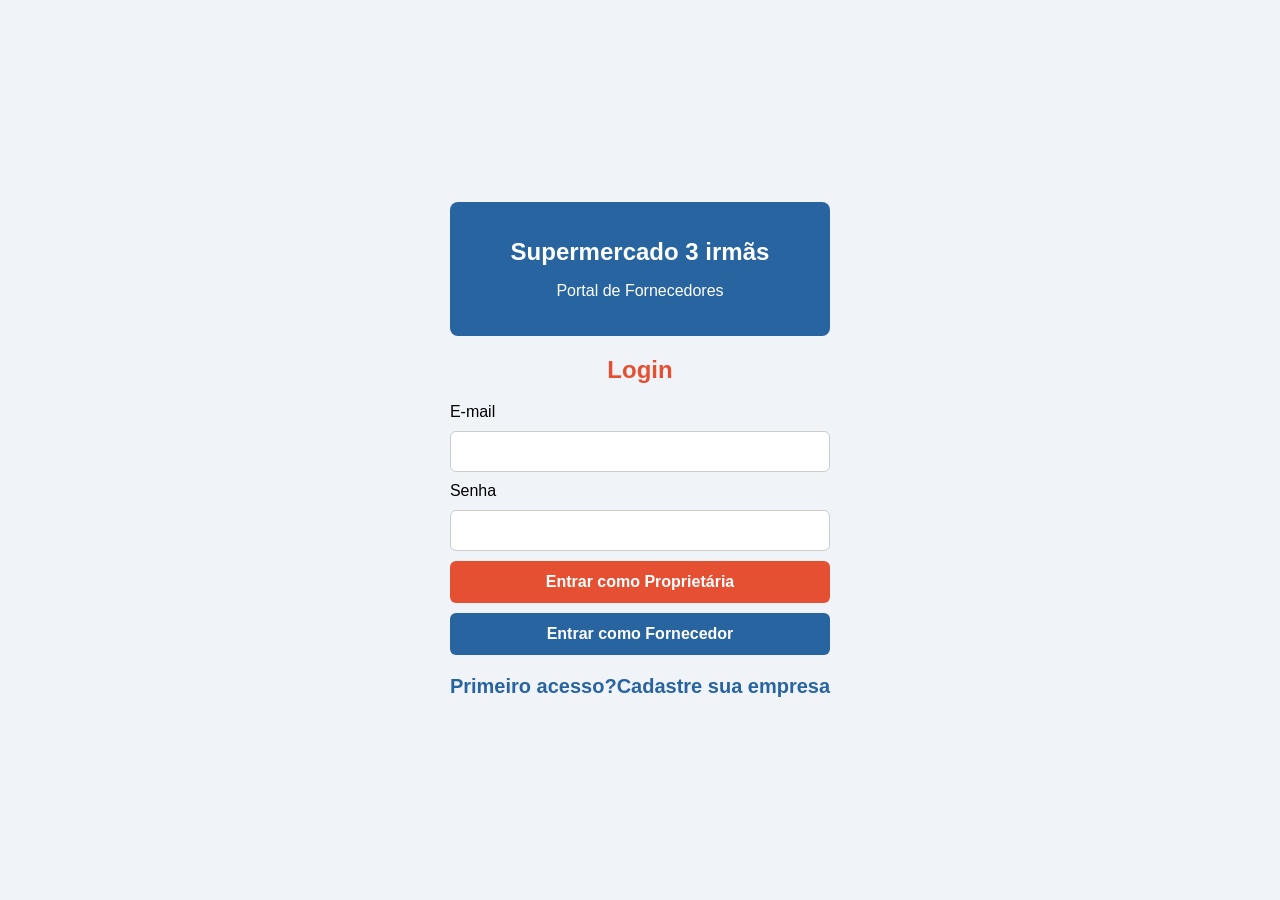
<file: index.html>
<!DOCTYPE html>
<html lang="en">
<head>
    <meta charset="UTF-8">
    <meta name="viewport" content="width=device-width>, initial-scale=1.0">
    <title>Supermercado 3 irmãs | Fornecedores</title>
    <link rel="stylesheet" href="CSS/style.css">
    <link rel="stylesheet" href="CSS/navegacao.css">
</head>

<body>
    <main>
        <header class="cabeçalho">
           <h1>Supermercado 3 irmãs</h1>
           <p>Portal de Fornecedores</p>
        </header>

        <h2>Login</h2>

        <form>
            <label for="email">E-mail</label>
            <input type="email" id="email" required>

            <label for="senha">Senha</label>
            <input type="password" id="senha" required>

            <a href="painel.html" class="botao-login">
              Entrar como Proprietária
            </a>

            <a href="painel-fornecedor.html" class="botao-login secundario">
               Entrar como Fornecedor
            </a>

        </form>

        <a href="fornecedores.html" class="cadastro-link">
        Primeiro acesso?Cadastre sua empresa
    </a>

    </main>
</body>
</html>
</file>
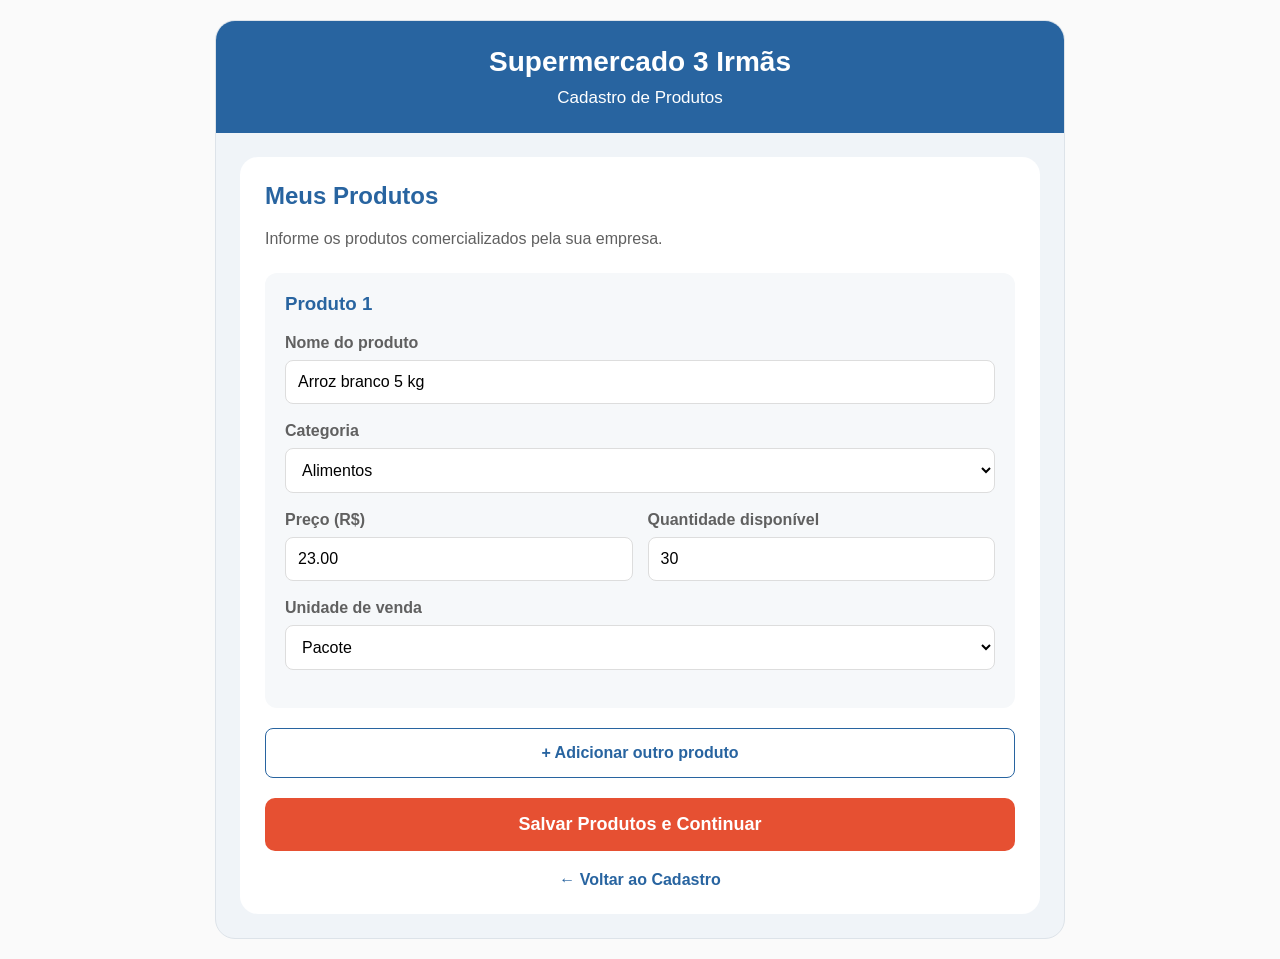
<file: cadastro-produtos.html>
<!DOCTYPE html>
<html lang="pt-br">
<head>
    <meta charset="UTF-8">
    <meta name="viewport"
          content="width=device-width, initial-scale=1.0">

    <title>3 Irmãs | Cadastro de Produtos</title>
    <link rel="stylesheet" href="CSS/cadastro-produtos.css">
</head>

<body>
    <div class="pagina">

        <header>
            <h1>Supermercado 3 Irmãs</h1>
            <p>Cadastro de Produtos</p>
        </header>

        <main>
            <form class="form-produtos">

                <h2>Meus Produtos</h2>
                <p>
                    Informe os produtos comercializados
                    pela sua empresa.
                </p>

                <section class="produto">
                    <h3>Produto 1</h3>

                    <label for="produto1">Nome do produto</label>
                    <input type="text" id="produto1"
                           value="Arroz branco 5 kg">

                    <label for="categoria1">Categoria</label>
                    <select id="categoria1">
                        <option selected>Alimentos</option>
                        <option>Bebidas</option>
                        <option>Limpeza</option>
                        <option>Higiene pessoal</option>
                        <option>Outros</option>
                    </select>

                    <div class="linha-campos">
                        <div>
                            <label for="preco1">Preço (R$)</label>
                            <input type="number" id="preco1"
                                   min="0" step="0.01"
                                   value="23.00">
                        </div>

                        <div>
                            <label for="estoque1">
                                Quantidade disponível
                            </label>
                            <input type="number" id="estoque1"
                                   min="0" value="30">
                        </div>
                    </div>

                    <label for="unidade1">Unidade de venda</label>
                    <select id="unidade1">
                        <option>Pacote</option>
                        <option>Unidade</option>
                        <option>Caixa</option>
                        <option>Quilo</option>
                    </select>
                </section>

                <details class="mais-produtos">
                    <summary>+ Adicionar outro produto</summary>

                    <section class="produto">
                        <h3>Produto 2</h3>

                        <label for="produto2">Nome do produto</label>
                        <input type="text" id="produto2"
                               placeholder="Ex.: Feijão 1 kg">

                        <label for="categoria2">Categoria</label>
                        <select id="categoria2">
                            <option>Alimentos</option>
                            <option>Bebidas</option>
                            <option>Limpeza</option>
                            <option>Higiene pessoal</option>
                            <option>Outros</option>
                        </select>

                        <div class="linha-campos">
                            <div>
                                <label for="preco2">Preço (R$)</label>
                                <input type="number" id="preco2"
                                       min="0" step="0.01"
                                       placeholder="0.00">
                            </div>

                            <div>
                                <label for="estoque2">
                                    Quantidade disponível
                                </label>
                                <input type="number" id="estoque2"
                                       min="0" placeholder="0">
                            </div>
                        </div>

                        <label for="unidade2">
                            Unidade de venda
                        </label>
                        <select id="unidade2">
                            <option>Pacote</option>
                            <option>Unidade</option>
                            <option>Caixa</option>
                            <option>Quilo</option>
                        </select>
                    </section>
                </details>

                <a href="painel-fornecedor.html"
                   class="botao-salvar">
                    Salvar Produtos e Continuar
                </a>

                <a href="fornecedores.html"
                   class="voltar">
                    ← Voltar ao Cadastro
                </a>

            </form>
        </main>
    </div>
</body>
</html>
</file>
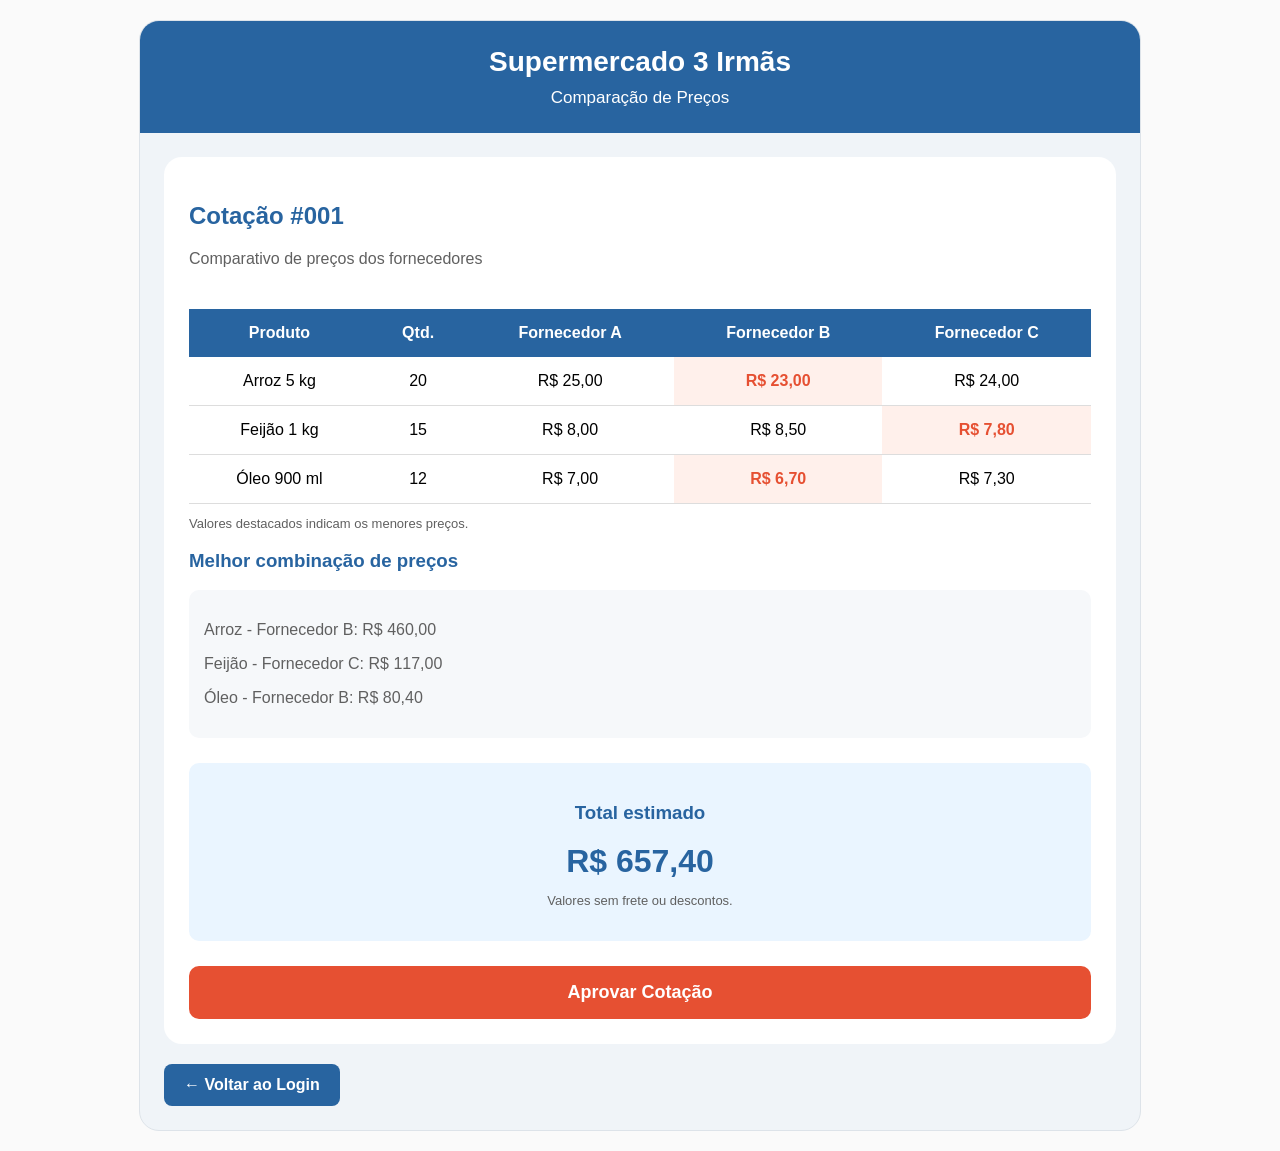
<file: comparacao.html>
<!DOCTYPE html>
<html lang="pt-br">
<head>
    <meta charset="UTF-8">
    <meta name="viewport"
          content="width=device-width, initial-scale=1.0">

    <title>3 Irmãs | Comparação de Preços</title>
    <link rel="stylesheet" href="CSS/comparacao.css">
    <link rel="stylesheet" href="CSS/navegacao.css">
</head>
<body>

<div class="pagina">

    <header>
        <h1>Supermercado 3 Irmãs</h1>
        <p>Comparação de Preços</p>
    </header>

    <main>
        <section class="comparacao">

            <h2>Cotação #001</h2>
            <p>Comparativo de preços dos fornecedores</p>

            <div class="tabela-container">
                <table>
                    <thead>
                        <tr>
                            <th>Produto</th>
                            <th>Qtd.</th>
                            <th>Fornecedor A</th>
                            <th>Fornecedor B</th>
                            <th>Fornecedor C</th>
                        </tr>
                    </thead>

                    <tbody>
                        <tr>
                            <td>Arroz 5 kg</td>
                            <td>20</td>
                            <td>R$ 25,00</td>
                            <td class="melhor">R$ 23,00</td>
                            <td>R$ 24,00</td>
                        </tr>

                        <tr>
                            <td>Feijão 1 kg</td>
                            <td>15</td>
                            <td>R$ 8,00</td>
                            <td>R$ 8,50</td>
                            <td class="melhor">R$ 7,80</td>
                        </tr>

                        <tr>
                            <td>Óleo 900 ml</td>
                            <td>12</td>
                            <td>R$ 7,00</td>
                            <td class="melhor">R$ 6,70</td>
                            <td>R$ 7,30</td>
                        </tr>
                    </tbody>
                </table>
            </div>

            <p class="legenda">
                Valores destacados indicam os menores preços.
            </p>

            <h3>Melhor combinação de preços</h3>

            <div class="resumo">
                <p>Arroz - Fornecedor B: R$ 460,00</p>
                <p>Feijão - Fornecedor C: R$ 117,00</p>
                <p>Óleo - Fornecedor B: R$ 80,40</p>
            </div>

            <div class="total">
                <h3>Total estimado</h3>
                <strong>R$ 657,40</strong>
                <p>Valores sem frete ou descontos.</p>
            </div>

            <details class="aprovacao-cotacao">

    <summary>Aprovar Cotação</summary>

    <p class="mensagem-aprovacao">
        ✓ Cotação aprovada com sucesso!
    </p>

</details>

        </section>

        <a href="index.html" class="voltar">
             &larr; Voltar ao Login
        </a>
        
    </main>

</div>

</body>
</html>
</file>
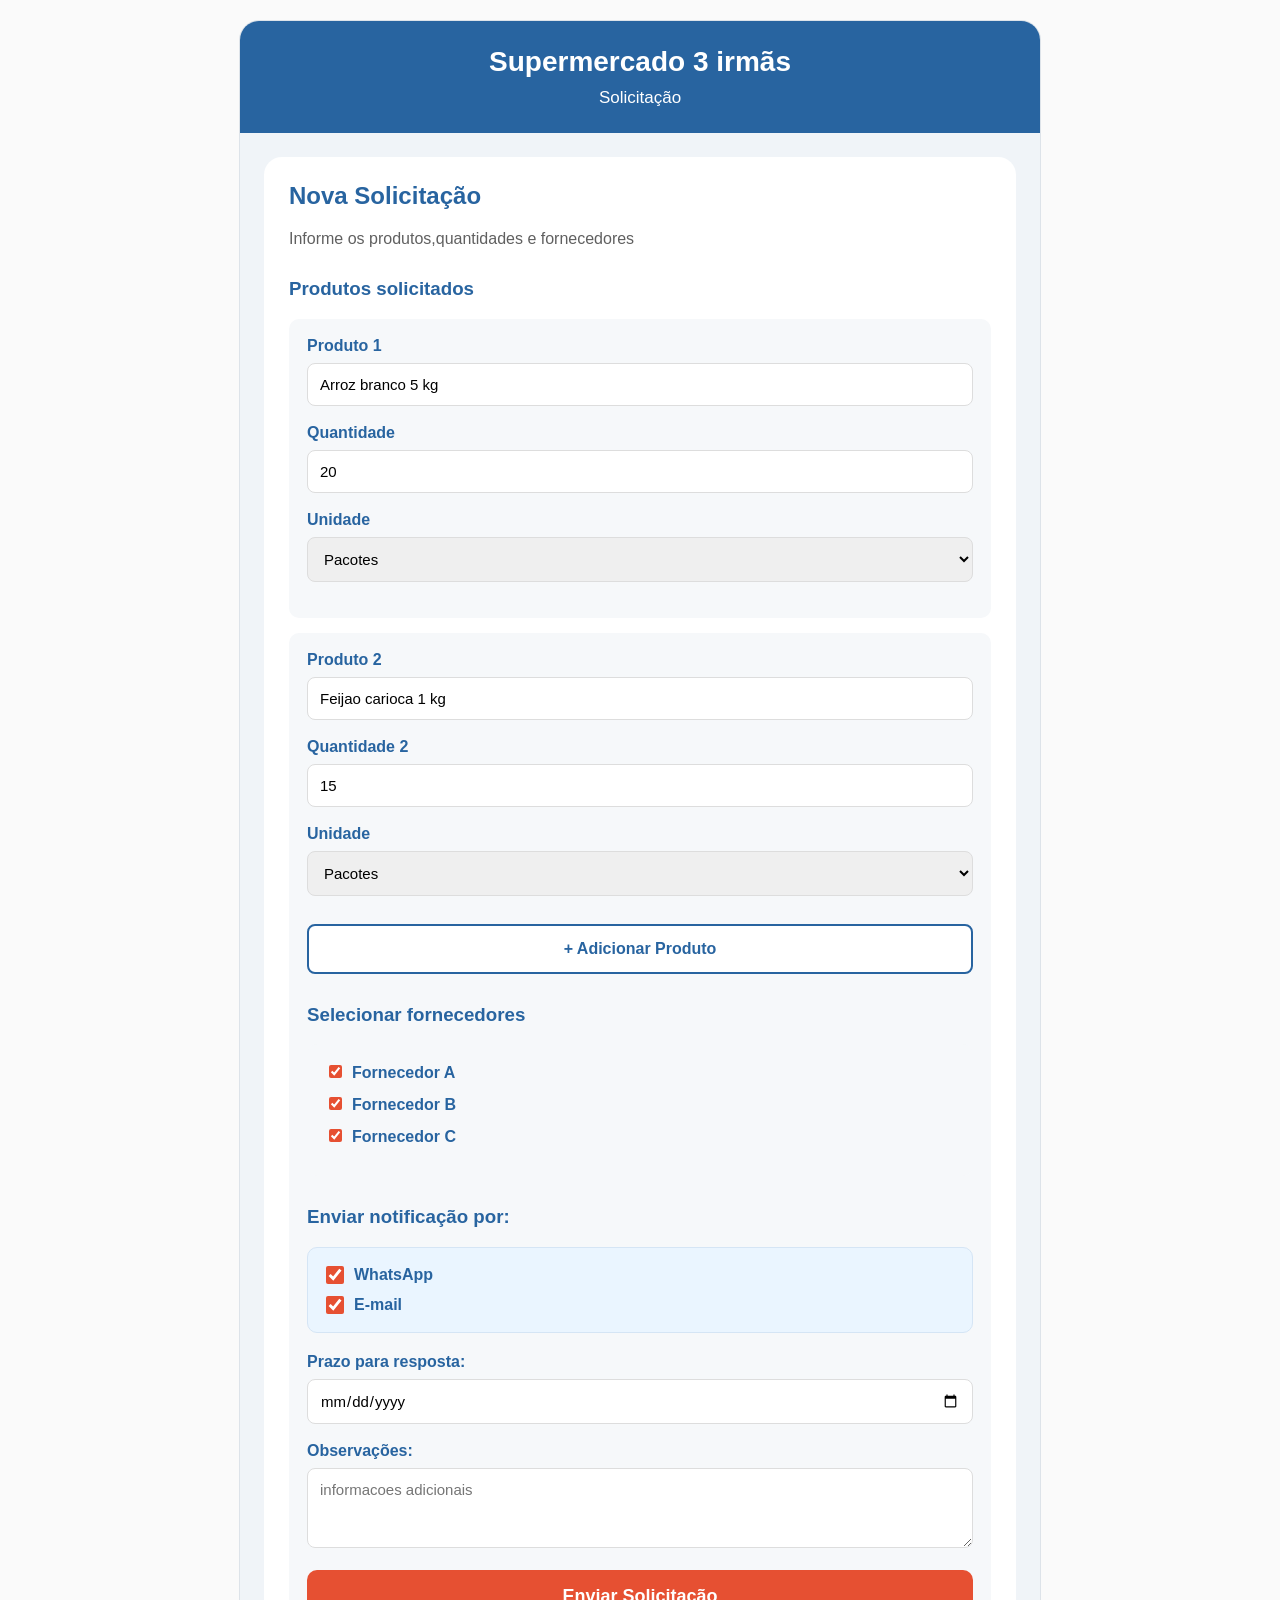
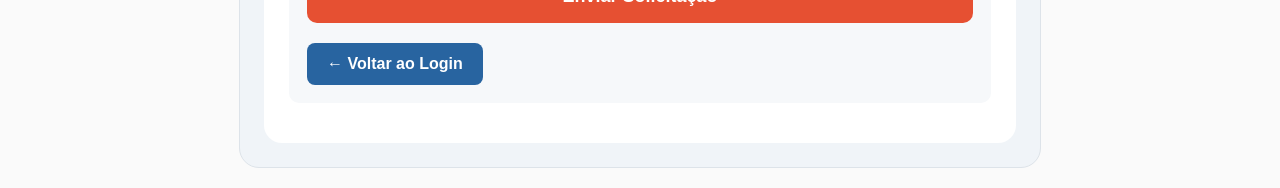
<file: cotacao.html>
<!DOCTYPE html>
<html lang="en">
<head>
    <meta charset="UTF-8">
    <meta name="viewport" content="width=device-width, initial-scale=1.0">
    <title>Supermercado 3 irmãs | Solicitação de Cotação</title>
    <link rel="stylesheet" href="CSS/cotacao.css">
    <link rel="stylesheet" href="CSS/navegacao.css">
</head>
<body>
    <div class="pagina">

        <header>
            <h1>Supermercado 3 irmãs</h1>
            <p>Solicitação</p>
        </header>

        <main>
            <form class="form-cotacao">

                <h2>Nova Solicitação</h2>

                <p>Informe os produtos,quantidades e fornecedores</p>

                <h3>Produtos solicitados</h3>

                <div class="produto">
                    <label for="produto">Produto 1</label>
                    <input type="text" id="produto1"
                    value="Arroz branco 5 kg">

                    <label for="quantidade">Quantidade</label>
                    <input type="number" id="quantidade"
                    min="1" value="20">

                    <label for="unidade">Unidade</label>
                    <select id="unidade">
                        <option>Pacotes</option>
                        <option>Unidades</option>
                        <option>Caixas</option>
                        <option>Quilos</option>
                    </select>
                </div>

                <div class="produto">
                    <label for="produto2">Produto 2</label>
                    <input type="text" id="produto2"
                    value="Feijao carioca 1 kg">

                 <label for="quantidade2">Quantidade 2</label>
                    <input type="number" id="quantidade2"
                    min="1" value="15">

                    <label for="unidade2">Unidade</label>
                    <select id="unidade2">
                        <option>Pacotes</option>
                        <option>Unidades</option>
                        <option>Caixas</option>
                        <option>Quilos</option>
                    </select>   

                    <div id="produtos-adicionados"></div>

<button type="button" id="adicionar-produto"
        class="botao-adicionar">
    + Adicionar Produto
</button>

                   

                    <h3>Selecionar fornecedores</h3>

                    <div class="fornecedores">
                        <label>
                            <input type="checkbox" checked>Fornecedor A
                        </label>

                        <label>
                            <input type="checkbox" checked>Fornecedor B
                        </label>

                        <label>
                            <input type="checkbox" checked>Fornecedor C
                        </label>
                    </div>

                    <h3>Enviar notificação por:</h3>

                    <div class="notificacoes">
                       <label>
                           <input type="checkbox" name="notificacao"
                           value="whatsapp" checked>
                           WhatsApp
                       </label>

                     <label>
                           <input type="checkbox" name="notificacao"
               value="email" checked>
        E-mail
                      </label>
                    </div>
                        
                        <label for="prazo">Prazo para resposta:</label>
                        <input type="date" id="prazo">

                        <label for="observacoes">Observações:</label>
                        <textarea id="observacoes" 
                        placeholder="informacoes adicionais"></textarea>

                        <details class="envio-solicitacao">

    <summary>Enviar Solicitação</summary>

    <p class="mensagem-sucesso">
        ✓ Solicitação enviada com sucesso!
    </p>

</details>

            </form>

            <a href="index.html" class="voltar">
             &larr; Voltar ao Login
        </a>
        
        </main>

    </div>

    <script>
    let numeroProduto = 3;

    const botao = document.getElementById("adicionar-produto");
    const area = document.getElementById("produtos-adicionados");

    botao.addEventListener("click", function() {

        const novoProduto = document.createElement("div");
        novoProduto.className = "produto";

        novoProduto.innerHTML = `
            <label for="produto${numeroProduto}">
                Produto ${numeroProduto}
            </label>

            <input type="text"
                   id="produto${numeroProduto}"
                   placeholder="Nome do produto">

            <label for="quantidade${numeroProduto}">
                Quantidade
            </label>

            <input type="number"
                   id="quantidade${numeroProduto}"
                   min="1">

            <label for="unidade${numeroProduto}">
                Unidade
            </label>

            <select id="unidade${numeroProduto}">
                <option>Unidades</option>
                <option>Pacotes</option>
                <option>Caixas</option>
                <option>Quilos</option>
            </select>
        `;

        area.appendChild(novoProduto);

        numeroProduto++;
    });
</script>
</body>
</html>
</file>
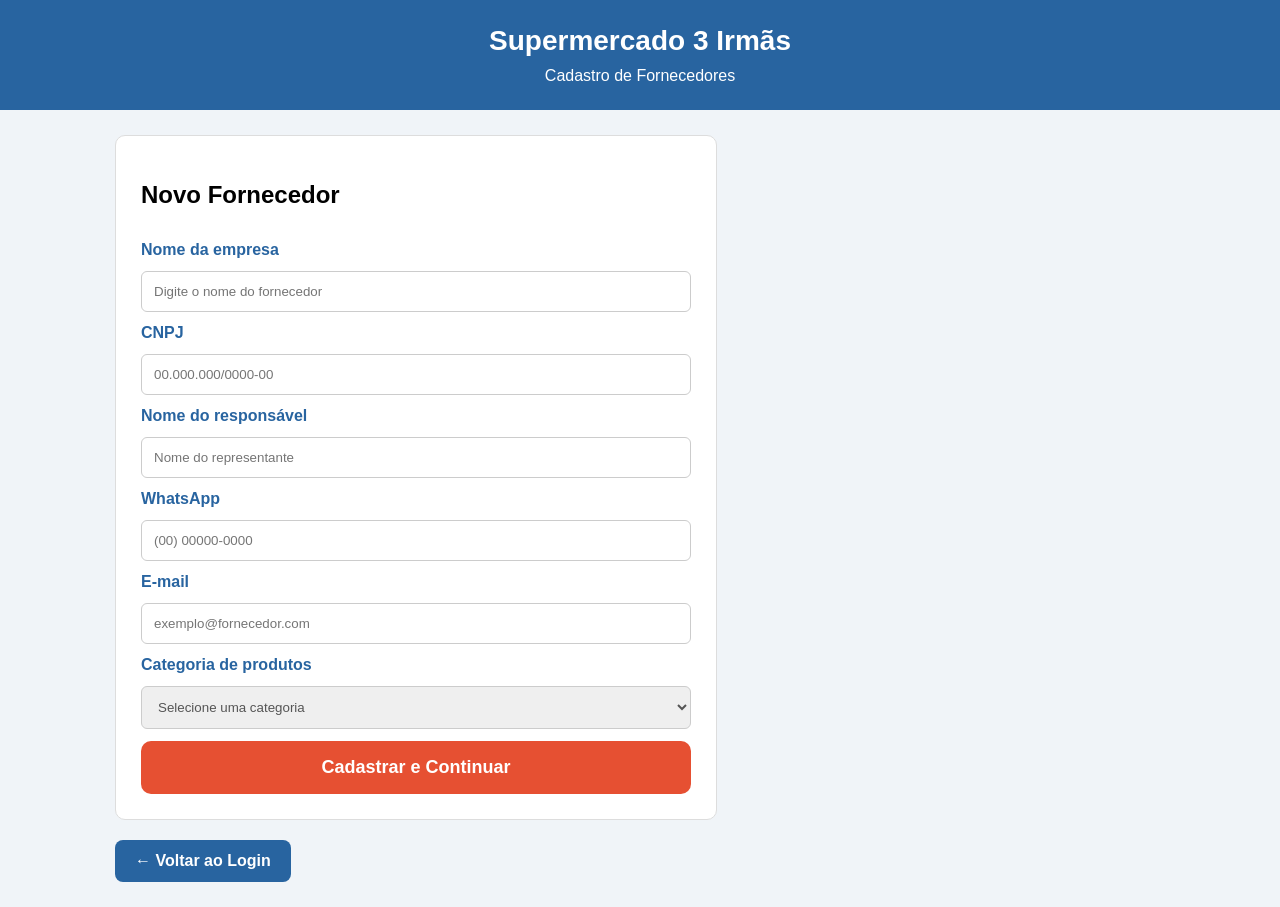
<file: fornecedores.html>
<!DOCTYPE html>
<html lang="pt-br">
<head>
    <meta charset="UTF-8">
    <meta name="viewport" content="width=device-width, initial-scale=1.0">

    <title>3 Irmãs | Cadastro de Fornecedores</title>
    <link rel="stylesheet" href="CSS/painel.css">
    <link rel="stylesheet" href="CSS/navegacao.css">
</head>

<body>
    <div class="pagina">

        <header>
            <h1>Supermercado 3 Irmãs</h1>
            <p>Cadastro de Fornecedores</p>
        </header>

        <main>
            <form class="form-fornecedor">

                <h2>Novo Fornecedor</h2>

                <label for="empresa">Nome da empresa</label>
                <input type="text" id="empresa"
                    placeholder="Digite o nome do fornecedor" required>

                <label for="cnpj">CNPJ</label>
                <input type="text" id="cnpj"
                    placeholder="00.000.000/0000-00" required>

                <label for="responsavel">Nome do responsável</label>
                <input type="text" id="responsavel"
                    placeholder="Nome do representante" required>

                <label for="telefone">WhatsApp</label>
                <input type="tel" id="telefone"
                    placeholder="(00) 00000-0000" required>

                <label for="email">E-mail</label>
                <input type="email" id="email"
                    placeholder="exemplo@fornecedor.com" required>

                <label for="categoria">Categoria de produtos</label>
                <select id="categoria" required>
                    <option value="">Selecione uma categoria</option>
                    <option value="alimentos">Alimentos</option>
                    <option value="bebidas">Bebidas</option>
                    <option value="limpeza">Limpeza</option>
                    <option value="higiene">Higiene pessoal</option>
                    <option value="outros">Outros</option>
                </select>

                <a href="cadastro-produtos.html"
                    class="botao-continuar">
                    Cadastrar e Continuar
               </a>

            </form>

            <a href="index.html" class="voltar">
             &larr; Voltar ao Login
        </a>
        
        </main>

    </div>
</body>
</html>
</file>
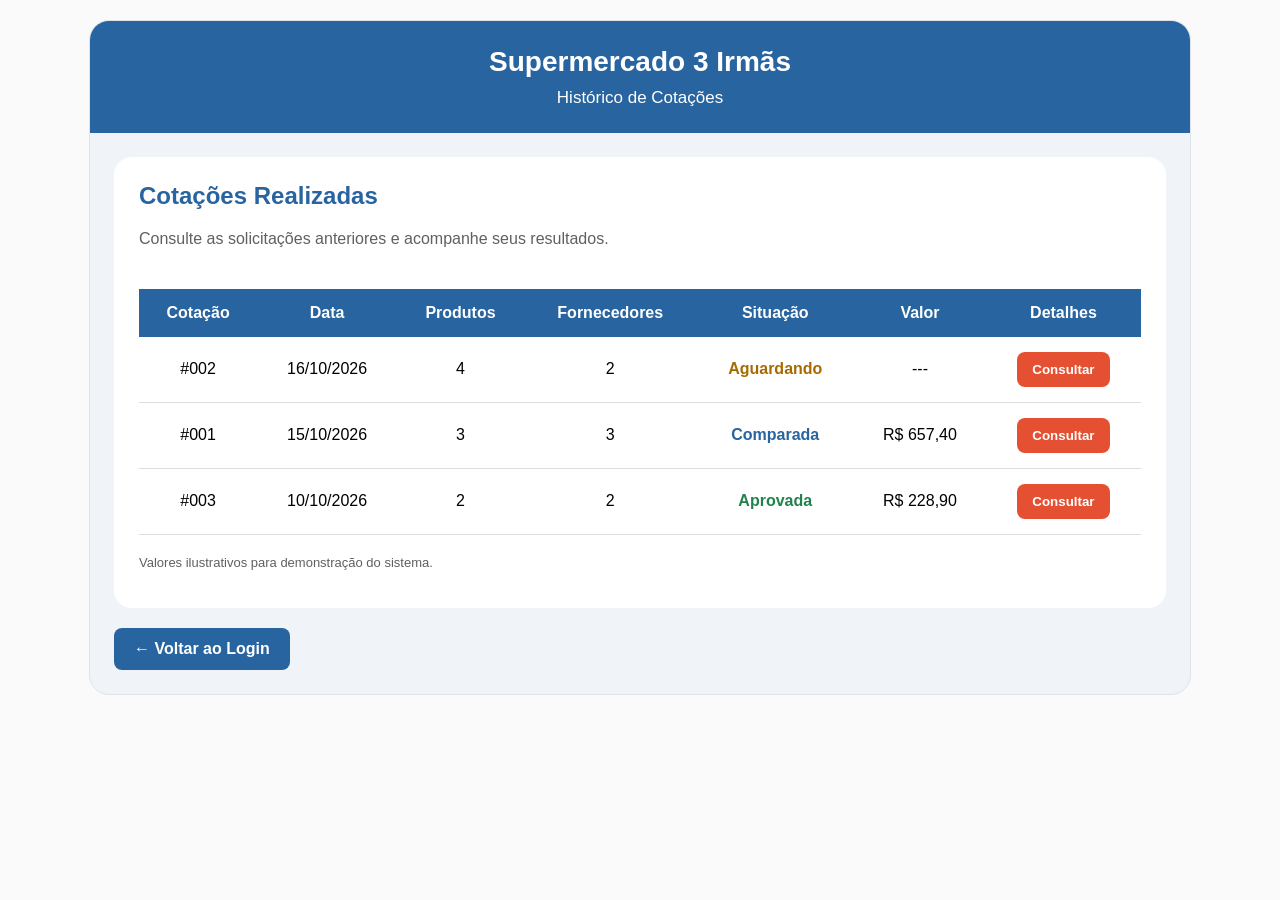
<file: historico.html>
<!DOCTYPE html>
<html lang="pt-br">
<head>
    <meta charset="UTF-8">
    <meta name="viewport"
          content="width=device-width, initial-scale=1.0">

    <title>3 Irmãs | Histórico de Cotações</title>
    <link rel="stylesheet" href="CSS/historico.css">
    <link rel="stylesheet" href="CSS/navegacao.css">

</head>

<body>

<div class="pagina">

    <header>
        <h1>Supermercado 3 Irmãs</h1>
        <p>Histórico de Cotações</p>
    </header>

    <main>
        <section class="historico">

            <h2>Cotações Realizadas</h2>

            <p>
                Consulte as solicitações anteriores
                e acompanhe seus resultados.
            </p>

            <div class="tabela-container">
                <table>
                    <thead>
                        <tr>
                            <th>Cotação</th>
                            <th>Data</th>
                            <th>Produtos</th>
                            <th>Fornecedores</th>
                            <th>Situação</th>
                            <th>Valor</th>
                            <th>Detalhes</th>
                        </tr>
                    </thead>

                    <tbody>
                        <tr>
                            <td>#002</td>
                            <td>16/10/2026</td>
                            <td>4</td>
                            <td>2</td>
                            <td>
                                <span class="aguardando">
                                    Aguardando
                                </span>
                            </td>
                            <td>---</td>
                            <td>
                                <button type="button">
                                    Consultar
                                </button>
                            </td>
                        </tr>

                        <tr>
                            <td>#001</td>
                            <td>15/10/2026</td>
                            <td>3</td>
                            <td>3</td>
                            <td>
                                <span class="comparada">
                                    Comparada
                                </span>
                            </td>
                            <td>R$ 657,40</td>
                            <td>
                                <button type="button">
                                    Consultar
                                </button>
                            </td>
                        </tr>

                        <tr>
                            <td>#003</td>
                            <td>10/10/2026</td>
                            <td>2</td>
                            <td>2</td>
                            <td>
                                <span class="aprovada">
                                    Aprovada
                                </span>
                            </td>
                            <td>R$ 228,90</td>
                            <td>
                                <button type="button">
                                    Consultar
                                </button>
                            </td>
                        </tr>
                    </tbody>
                </table>
            </div>

            <p class="observacao">
                Valores ilustrativos para demonstração
                do sistema.
            </p>

        </section>

        <a href="index.html" class="voltar">
             &larr; Voltar ao Login
        </a>

    </main>

</div>

</body>
</html>
</file>
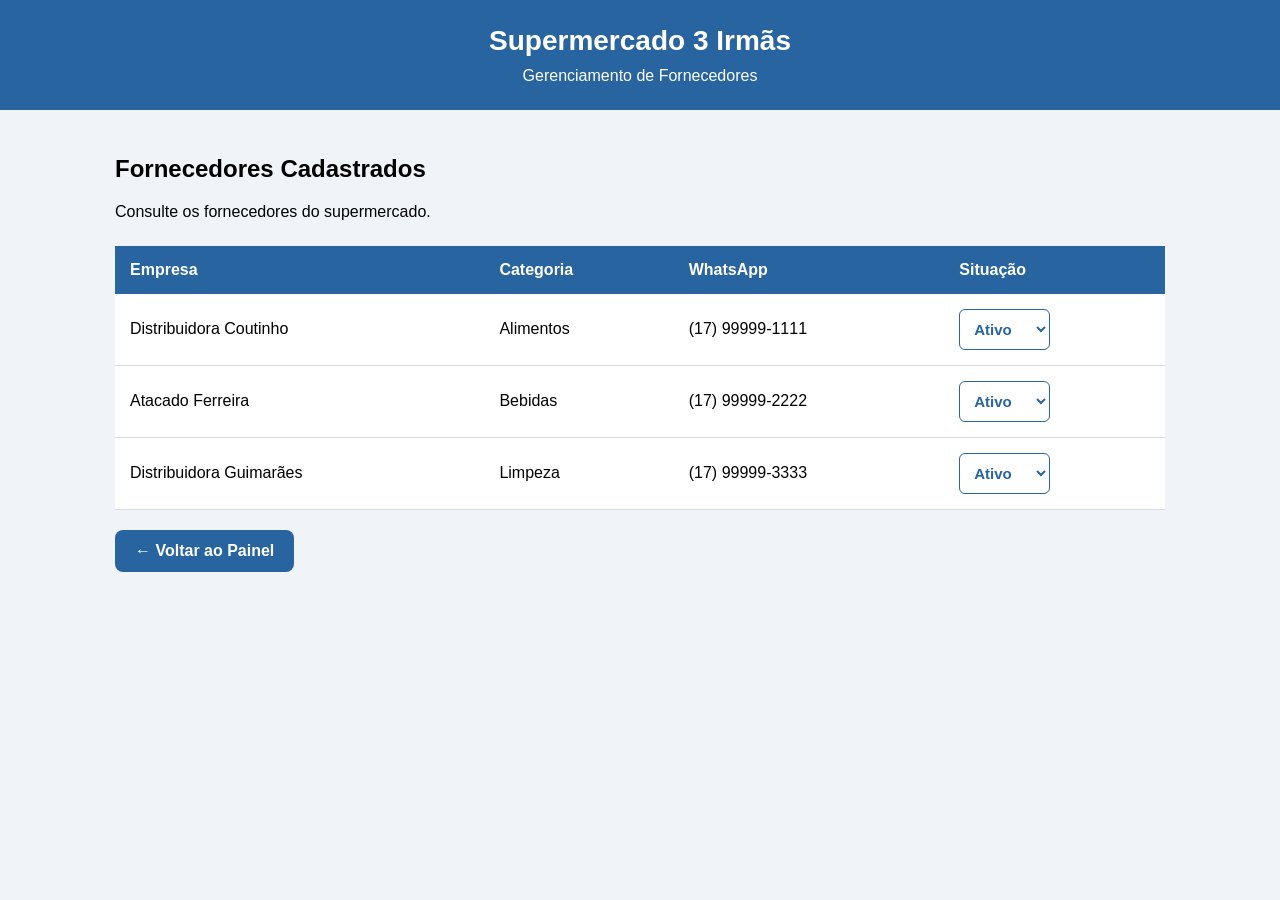
<file: lista-fornecedores.html>
<!DOCTYPE html>
<html lang="en">
<head>
    <meta charset="UTF-8">
    <meta name="viewport" content="width=device-width, initial-scale=1.0">
    <title>Supermercado 3 irmãs | Lista de Fornecedores</title>
    <link rel="stylesheet" href="CSS/painel.css">
    <link rel="stylesheet" href="CSS/navegacao.css">

    <header>
    <h1>Supermercado 3 Irmãs</h1>
    <p>Gerenciamento de Fornecedores</p>
</header>

<main>
    <h2>Fornecedores Cadastrados</h2>

    <p>Consulte os fornecedores do supermercado.</p>

    <div class="tabela-container">
    <table>
        <thead>
            <tr>
                <th>Empresa</th>
                <th>Categoria</th>
                <th>WhatsApp</th>
                <th>Situação</th>
            </tr>
        </thead>
        <tbody>
            <tr>
                <td>Distribuidora Coutinho</td>
                <td>Alimentos</td>
                <td>(17) 99999-1111</td>
                <td>
    <select class="situacao">
        <option value="ativo" selected>Ativo</option>
        <option value="inativo">Inativo</option>
    </select>
</td>
            </tr>
            <tr>
                <td>Atacado Ferreira</td>
                <td>Bebidas</td>
                <td>(17) 99999-2222</td>
                <td>
    <select class="situacao">
        <option value="ativo" selected>Ativo</option>
        <option value="inativo">Inativo</option>
    </select>
</td>
            </tr>
            <tr>
                <td>Distribuidora Guimarães</td>
                <td>Limpeza</td>
                <td>(17) 99999-3333</td>
                <td>
    <select class="situacao">
        <option value="ativo" selected>Ativo</option>
        <option value="inativo">Inativo</option>
    </select>
</td>
            </tr>
        </tbody>
    </table>
</div>

    <a href="painel.html" class="voltar">
    ← Voltar ao Painel
   </a>
</main>

</head>
<body>
    
</body>
</html>
</file>
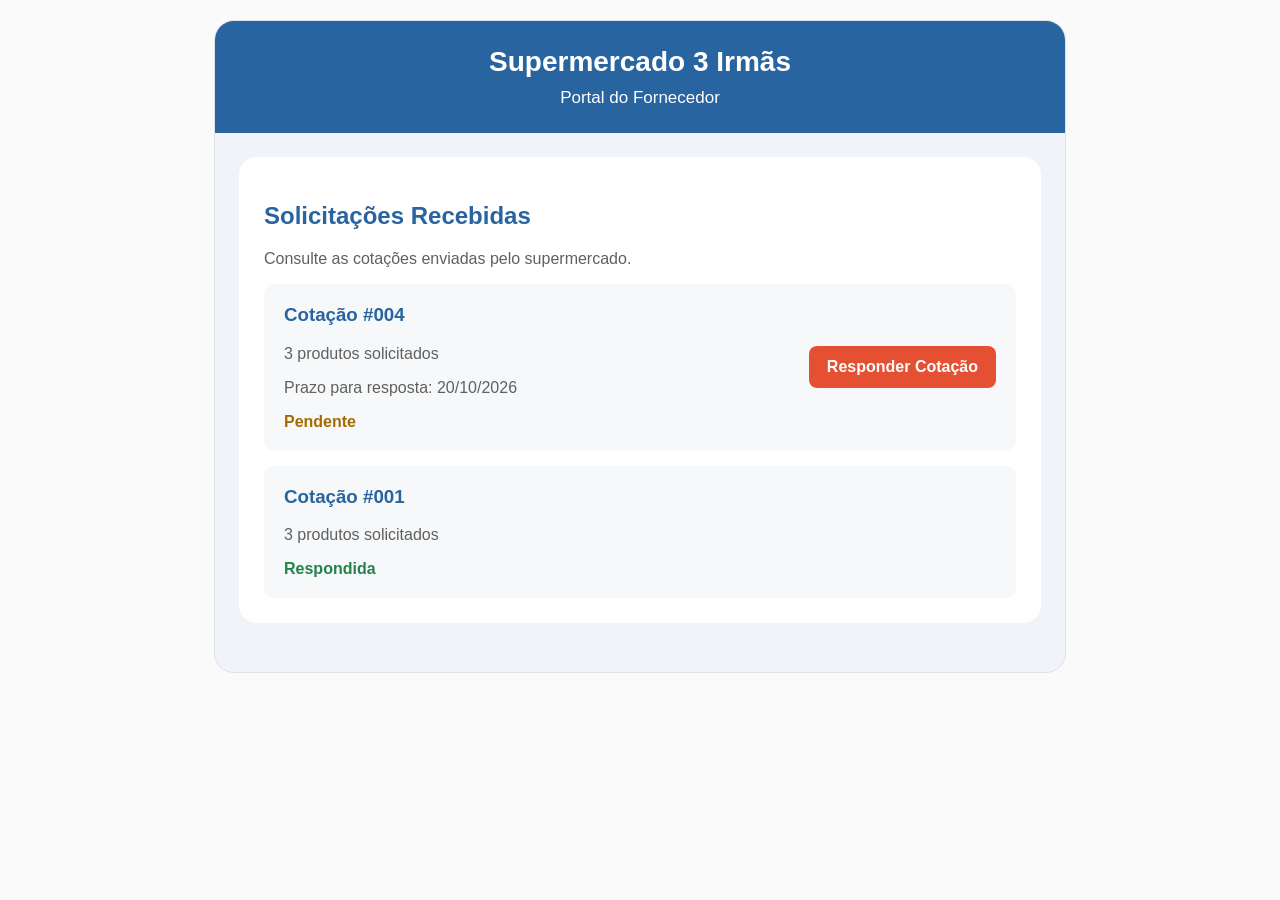
<file: painel-fornecedor.html>
<!DOCTYPE html>
<html lang="pt-br">
<head>
    <meta charset="UTF-8">
    <meta name="viewport"
          content="width=device-width, initial-scale=1.0">

    <title>3 Irmãs | Portal do Fornecedor</title>
    <link rel="stylesheet" href="CSS/painel-fornecedor.css">
</head>

<body>
    <div class="pagina">

        <header>
            <h1>Supermercado 3 Irmãs</h1>
            <p>Portal do Fornecedor</p>
        </header>

        <main>

            <section class="solicitacoes">

    <h2>Solicitações Recebidas</h2>
    <p>Consulte as cotações enviadas pelo supermercado.</p>

    <div class="pedido">
        <div>
            <h3>Cotação #004</h3>
            <p>3 produtos solicitados</p>
            <p>Prazo para resposta: 20/10/2026</p>
            <span class="pendente">Pendente</span>
        </div>

        <a href="#cotacao-004" class="responder">
            Responder Cotação
        </a>
    </div>

    <div class="pedido">
        <div>
            <h3>Cotação #001</h3>
            <p>3 produtos solicitados</p>
            <span class="respondida">Respondida</span>
        </div>
    </div>

</section>
            <section class="solicitacao" id="cotacao-004">

                <div class="topo-cotacao">
                    <div>
                        <h2>Cotação #004</h2>
                        <p>Fornecedor B</p>
                    </div>

                    <span class="status">Pendente</span>
                </div>

                <p class="instrucao">
                    Informe os preços e as quantidades
                    disponíveis para fornecimento.
                </p>

                <form>

                    <div class="produto">
                        <h3>Produto 1 - Arroz branco 5 kg</h3>
                        <p>Quantidade solicitada: 20 unidades</p>

                        <div class="campos">
                            <div>
                                <label for="preco1">
                                    Preço unitário (R$)
                                </label>
                                <input type="number" id="preco1"
                                       min="0" step="0.01"
                                       value="23.00">
                            </div>

                            <div>
                                <label for="estoque1">
                                    Estoque disponível
                                </label>
                                <input type="number" id="estoque1"
                                       min="0" value="30">
                            </div>
                        </div>
                    </div>

                    <div class="produto">
                        <h3>Produto 2 - Feijão carioca 1 kg</h3>
                        <p>Quantidade solicitada: 15 unidades</p>

                        <div class="campos">
                            <div>
                                <label for="preco2">
                                    Preço unitário (R$)
                                </label>
                                <input type="number" id="preco2"
                                       min="0" step="0.01"
                                       value="8.50">
                            </div>

                            <div>
                                <label for="estoque2">
                                    Estoque disponível
                                </label>
                                <input type="number" id="estoque2"
                                       min="0" value="18">
                            </div>
                        </div>
                    </div>

                    <div class="produto">
                        <h3>Produto 3 - Óleo de soja 900 ml</h3>
                        <p>Quantidade solicitada: 12 unidades</p>

                        <div class="campos">
                            <div>
                                <label for="preco3">
                                    Preço unitário (R$)
                                </label>
                                <input type="number" id="preco3"
                                       min="0" step="0.01"
                                       value="6.70">
                            </div>

                            <div>
                                <label for="estoque3">
                                    Estoque disponível
                                </label>
                                <input type="number" id="estoque3"
                                       min="0" value="15">
                            </div>
                        </div>
                    </div>

                    <h3>Condições de fornecimento</h3>

                    <label for="frete">Valor do frete (R$)</label>
                    <input type="number" id="frete"
                           min="0" step="0.01"
                           value="25.00">

                    <label for="entrega">Prazo de entrega</label>
                    <input type="date" id="entrega">

                    <label for="observacoes">Observações</label>
                    <textarea id="observacoes"
                        placeholder="Descontos, pagamento e outras condições..."></textarea>

                    <details class="envio-proposta">

                         <summary>Enviar Proposta</summary>

                            <p class="mensagem-sucesso">
                                 ✓ Proposta enviada com sucesso!
                            </p>

                            <a href="index.html" class="sair">
                                  Sair do Sistema
                            </a>

                    </details>

                </form>
            </section>
        </main>

    </div>
</body>
</html>
</file>
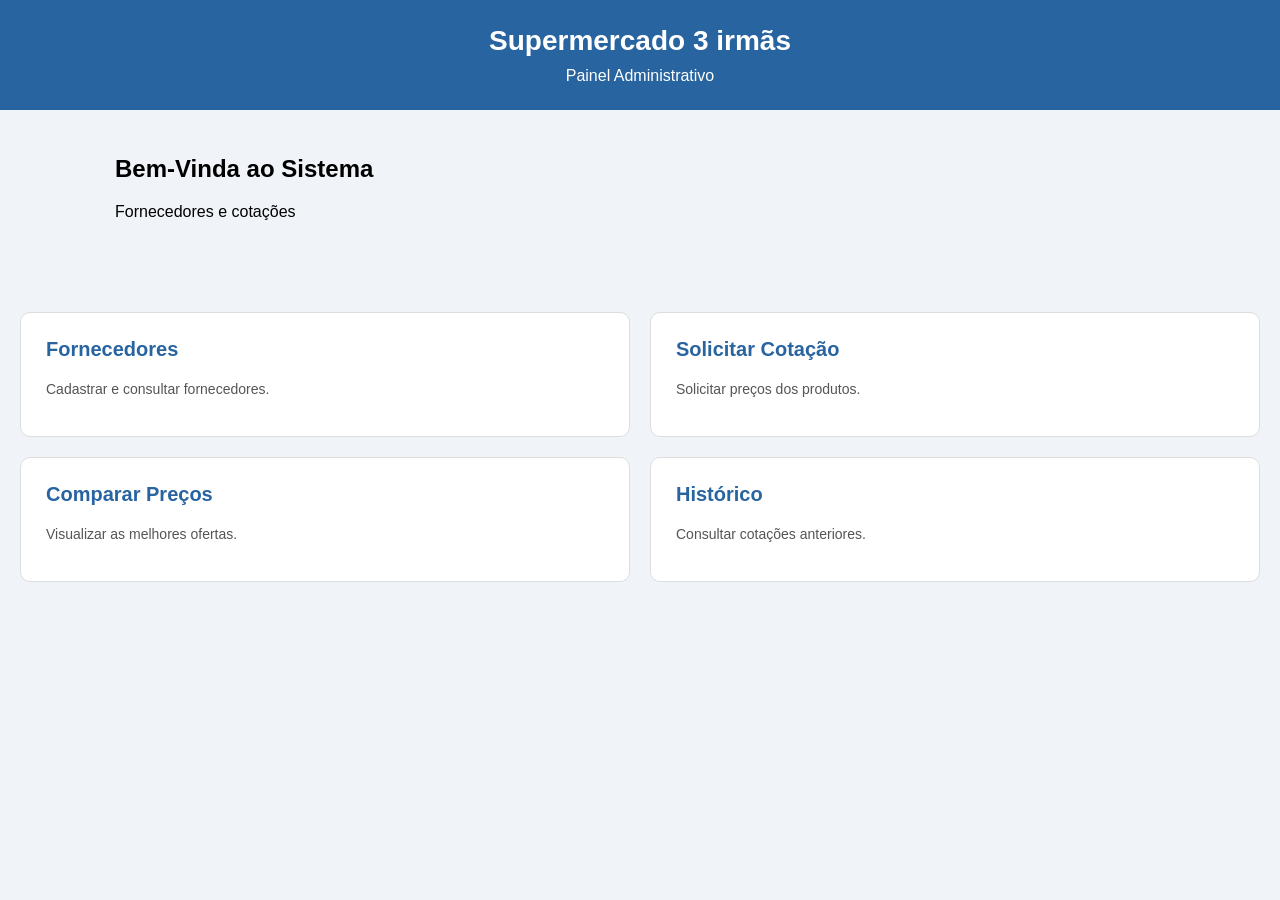
<file: painel.html>
<!DOCTYPE html>
<html lang="en">
<head>
    <meta charset="UTF-8">
    <meta name="viewport" content="width=device-width, initial-scale=1.0">
    <title>3 irmãs | Painel administrativo</title>
    <link rel="stylesheet" href="CSS/painel.css">
    <link rel="stylesheet" href="CSS/navegacao.css">
</head>
<body>
    <header>
        <h1>Supermercado 3 irmãs</h1>
        <p>Painel Administrativo</p>
    </header>

    <main>
        <h2>Bem-Vinda ao Sistema</h2>
        <p>Fornecedores e cotações</p>
    </main>
</body>

<section class="acoes">

    <a href="lista-fornecedores.html" class="cartao">
        <h3>Fornecedores</h3>
        <p>Cadastrar e consultar fornecedores.</p>
    </a>

    <a href="cotacao.html" class="cartao">
        <h3>Solicitar Cotação</h3>
        <p>Solicitar preços dos produtos.</p>
    </a>

    <a href="comparacao.html" class="cartao">
        <h3>Comparar Preços</h3>
        <p>Visualizar as melhores ofertas.</p>
    </a>

    <a href="historico.html" class="cartao">
        <h3>Histórico</h3>
        <p>Consultar cotações anteriores.</p>
    </a>

</section>
</html>
</file>
<file: CSS/style.css>
:root {
    --azul:#2864A0;
    --laranja:#E65032;
    --branco:#FFFFFF;
}

body{
    margin: 0;
    min-height: 100vh;
    background-color: #F0F4F8;
    font-family: Arial, Helvetica, sans-serif;

    display: flex;
    justify-content: center;
    align-items: center;
}

h1 {
    color: var(--azul);
    text-align: center;
}

h2 {
    color: var(--laranja);
    text-align: center;
}

form {
    display: flex;
    flex-direction: column;
    gap: 10px;
}

input {
    width: 100%;
    padding: 12px;
    border: 1px solid #cccccc;
    border-radius: 6px;
    box-sizing: border-box;
}

.cabeçalho {
    background-color: var(--azul);
    padding: 20px;
    border-radius: 8px;
    text-align: center;
}

.cabeçalho h1 {
    color: var(--branco);
    font-size: 24px;
}

.cabeçalho p {
    color: var(--branco);
    font-size: 16px;
}

button {
    background-color: var(--laranja);
    color: var(--branco);
    padding: 12px;
    border: none;
    border-radius: 6px;
    font-size: 16px;
    font-weight: bold;
    cursor: pointer;
}

button:hover {
    background-color: #3a83cd;
    transform: scale(1.05);
}

button {
    transition: transform 0.1s ease;
}

.botao-login {
    display: block;
    background-color: var(--laranja);
    color: var(--branco);
    padding: 12px;
    border-radius: 6px;
    text-align: center;
    text-decoration: none;
    font-size: 16px;
    font-weight: bold;
    transition: transform 0.3s ease;
}

.botao-login.secundario {
    background-color: var(--azul);
}

.botao-login:hover {
    transform: scale(1.05);
}

.cadastro-link {
    display: block;
    margin-top: 20px;
    text-align: center;
    color: var(--azul);
    font-size: 20px;
    font-weight: bold;
    text-decoration: none;
}

.cadastro-link:hover {
    color: var(--laranja);
    text-decoration: underline;
    transform: scale(1.05);
    transition: 0.1s;
}
</file>
<file: CSS/navegacao.css>
.voltar {
    display: inline-block;
    margin-top: 20px;
    padding: 12px 20px;
    background-color: #2864A0;
    color: #FFFFFF;
    border-radius: 8px;
    text-decoration: none;
    font-weight: bold;
    transition: transform 0.3s ease;
}

.voltar:hover {
    background-color: #E65032;
    transform: scale(1.05);
}
</file>
<file: CSS/cadastro-produtos.css>
:root {
    --azul: #2864A0;
    --laranja: #E65032;
    --branco: #FFFFFF;
}

* {
    box-sizing: border-box;
}

body {
    margin: 0;
    padding: 20px;
    background-color: #FAFAFA;
    font-family: Arial, sans-serif;
}

.pagina {
    max-width: 850px;
    margin: 0 auto;
    background-color: #F0F4F8;
    border: 1px solid #DDE3E9;
    border-radius: 20px;
    overflow: hidden;
}

/* Cabeçalho */

header {
    background-color: var(--azul);
    color: var(--branco);
    text-align: center;
    padding: 25px;
}

header h1 {
    margin: 0 0 10px;
    font-size: 28px;
}

header p {
    margin: 0;
    font-size: 17px;
}

/* Formulário */

main {
    padding: 24px;
}

.form-produtos {
    background-color: var(--branco);
    padding: 25px;
    border-radius: 18px;
}

.form-produtos h2 {
    color: var(--azul);
    margin-top: 0;
}

.form-produtos > p {
    color: #606060;
    margin-bottom: 25px;
}

.produto {
    background-color: #F6F8FA;
    padding: 20px;
    border-radius: 12px;
    margin-bottom: 20px;
}

.produto h3 {
    color: var(--azul);
    margin-top: 0;
}

.produto label {
    display: block;
    color: #606060;
    font-weight: bold;
    margin-bottom: 8px;
}

.produto input,
.produto select {
    width: 100%;
    padding: 12px;
    margin-bottom: 18px;
    border: 1px solid #DDDDDD;
    border-radius: 8px;
    background-color: white;
    font-size: 16px;
}

.linha-campos {
    display: grid;
    grid-template-columns: repeat(2, 1fr);
    gap: 15px;
}

/* Adicionar produto */

.mais-produtos summary {
    padding: 15px;
    border: 1px solid var(--azul);
    border-radius: 8px;
    color: var(--azul);
    font-weight: bold;
    text-align: center;
    cursor: pointer;
    list-style: none;
    margin-bottom: 20px;
}

.mais-produtos summary::-webkit-details-marker {
    display: none;
}

.mais-produtos summary:hover {
    background-color: #EAF5FF;
    color: var(--laranja);
}

.mais-produtos[open] .produto {
    margin-top: 10px;
}

/* Botão principal */

.botao-salvar {
    display: block;
    background-color: var(--laranja);
    color: var(--branco);
    padding: 16px;
    border-radius: 10px;
    text-align: center;
    text-decoration: none;
    font-size: 18px;
    font-weight: bold;
    transition: transform 0.3s ease;
}

.botao-salvar:hover {
    transform: scale(1.03);
}

/* Voltar */

.voltar {
    display: block;
    text-align: center;
    margin-top: 20px;
    color: var(--azul);
    text-decoration: none;
    font-weight: bold;
}

.voltar:hover {
    color: var(--laranja);
    text-decoration: underline;
}

/* Celulares */

@media (max-width: 600px) {
    body {
        padding: 10px;
    }

    main {
        padding: 12px;
    }

    .form-produtos {
        padding: 18px;
    }

    .linha-campos {
        grid-template-columns: 1fr;
    }

    header h1 {
        font-size: 23px;
    }
}
</file>
<file: CSS/comparacao.css>
:root {
    --azul: #2864A0;
    --laranja: #E65032;
    --branco: #FFFFFF;
}

body {
    margin: 0;
    padding: 20px;
    background-color: #FAFAFA;
    font-family: Arial, sans-serif;
}

.pagina {
    max-width: 1000px;
    margin: 0 auto;
    background-color: #F0F4F8;
    border: 1px solid #DDE3E9;
    border-radius: 20px;
    overflow: hidden;
}

header {
    background-color: var(--azul);
    color: var(--branco);
    text-align: center;
    padding: 25px;
}

header h1 {
    margin: 0 0 10px;
    font-size: 28px;
}

header p {
    margin: 0;
    font-size: 17px;
}

main {
    padding: 24px;
}

.comparacao {
    background-color: var(--branco);
    padding: 25px;
    border-radius: 18px;
}

.comparacao h2,
.comparacao h3 {
    color: var(--azul);
}

.comparacao p {
    color: #606060;
}

/* Tabela */

.tabela-container {
    overflow-x: auto;
}

table {
    width: 100%;
    border-collapse: collapse;
    margin-top: 25px;
}

th {
    background-color: var(--azul);
    color: var(--branco);
    padding: 15px;
}

td {
    padding: 15px;
    text-align: center;
    border-bottom: 1px solid #DDDDDD;
}

tbody tr:hover {
    background-color: #EAF5FF;
}

.melhor {
    color: var(--laranja);
    background-color: #FFF0EB;
    font-weight: bold;
}

.legenda {
    font-size: 13px;
    margin-top: 12px;
}

/* Resumo */

.resumo {
    background-color: #F6F8FA;
    padding: 15px;
    border-radius: 10px;
}

.total {
    background-color: #EAF5FF;
    padding: 20px;
    border-radius: 10px;
    text-align: center;
    margin-top: 25px;
}

.total strong {
    display: block;
    color: var(--azul);
    font-size: 32px;
}

.total p {
    font-size: 13px;
}

/* Botão */

button {
    width: 100%;
    margin-top: 25px;
    padding: 16px;
    background-color: var(--laranja);
    color: var(--branco);
    border: none;
    border-radius: 10px;
    font-size: 18px;
    font-weight: bold;
    cursor: pointer;
    transition: transform 0.3s ease;
}

button:hover {
    transform: scale(1.03);
}

/* Telas pequenas */

@media (max-width: 600px) {
    body {
        padding: 10px;
    }

    main {
        padding: 12px;
    }

    .comparacao {
        padding: 15px;
    }

    table {
        min-width: 650px;
    }

    header h1 {
        font-size: 23px;
    }
}

.aprovacao-cotacao {
    margin-top: 25px;
}

.aprovacao-cotacao summary {
    display: block;
    background-color: var(--laranja);
    color: var(--branco);
    padding: 16px;
    border-radius: 10px;
    text-align: center;
    font-size: 18px;
    font-weight: bold;
    cursor: pointer;
    list-style: none;
    transition: transform 0.3s ease;
}

.aprovacao-cotacao summary::-webkit-details-marker {
    display: none;
}

.aprovacao-cotacao summary:hover {
    transform: scale(1.03);
}

.aprovacao-cotacao .mensagem-aprovacao {
    background-color: #E8F5E9;
    color: #21834B;
    padding: 18px;
    border-radius: 10px;
    text-align: center;
    font-size: 18px;
    font-weight: bold;
    margin-top: 15px;
}
</file>
<file: CSS/cotacao.css>
:root {
    --azul: #2864A0;
    --laranja: #E65032;
    --branco: #FFFFFF;
}

body {
    margin: 0;
    padding: 20px;
    background-color: #FAFAFA;
    font-family: Arial, sans-serif;
}

.pagina {
    max-width: 800px;
    margin: 0 auto;
    background-color: #F0F4F8;
    border: 1px solid #DDE3E9;
    border-radius: 20px;
    overflow: hidden;
}

header {
    background-color: var(--azul);
    color: var(--branco);
    text-align: center;
    padding: 25px;
}

header h1 {
    margin: 0 0 10px;
    font-size: 28px;
}

header p {
    margin: 0;
    font-size: 17px;
}

main {
    padding: 24px;
}

.form-cotacao {
    background-color: var(--branco);
    padding: 25px;
    border-radius: 18px;
}

.form-cotacao h2 {
    color: var(--azul);
    margin-top: 0;
}

.form-cotacao h3 {
    color: var(--azul);
    margin-top: 30px;
}

.form-cotacao p {
    color: #606060;
}

.form-cotacao label {
    display: block;
    color: var(--azul);
    font-weight: bold;
    margin-bottom: 8px;
}

.form-cotacao input:not([type="checkbox"]),
.form-cotacao select,
.form-cotacao textarea {
    width: 100%;
    padding: 12px;
    margin-bottom: 18px;
    border: 1px solid #DDDDDD;
    border-radius: 8px;
    box-sizing: border-box;
    font-size: 15px;
    font-family: Arial, sans-serif;
}

.produto {
    background-color: #F6F8FA;
    padding: 18px;
    border-radius: 10px;
    margin-bottom: 15px;
}

.fornecedores {
    background-color: #F6F8FA;
    padding: 18px;
    border-radius: 10px;
    margin-bottom: 20px;
}

.fornecedores label {
    margin-bottom: 12px;
    cursor: pointer;
}

.fornecedores input {
    accent-color: var(--laranja);
    margin-right: 10px;
}

.form-cotacao textarea {
    min-height: 80px;
    resize: vertical;
}

.form-cotacao button {
    width: 100%;
    padding: 16px;
    background-color: var(--laranja);
    color: var(--branco);
    border: none;
    border-radius: 10px;
    font-size: 18px;
    font-weight: bold;
    cursor: pointer;
    transition: transform 0.3s ease;
}

.form-cotacao button:hover {
    transform: scale(1.03);
}

@media (max-width: 600px) {
    body {
        padding: 10px;
    }

    main {
        padding: 15px;
    }

    .form-cotacao {
        padding: 20px;
    }

    header h1 {
        font-size: 23px;
    }
}

.notificacoes {
    background-color: #EAF5FF;
    border: 1px solid #D5E5F5;
    padding: 18px;
    border-radius: 10px;
    margin-bottom: 20px;
}

.notificacoes label {
    display: flex;
    align-items: center;
    gap: 10px;
    margin-bottom: 12px;
    cursor: pointer;
}

.notificacoes label:last-child {
    margin-bottom: 0;
}

.notificacoes input[type="checkbox"] {
    width: 18px;
    height: 18px;
    margin: 0;
    accent-color: var(--laranja);
}

.envio-solicitacao summary {
    display: block;
    background-color: var(--laranja);
    color: var(--branco);
    padding: 16px;
    border-radius: 10px;
    text-align: center;
    font-size: 18px;
    font-weight: bold;
    cursor: pointer;
    list-style: none;
    transition: transform 0.3s ease;
}

.envio-solicitacao summary::-webkit-details-marker {
    display: none;
}

.envio-solicitacao summary:hover {
    transform: scale(1.03);
}

.envio-solicitacao .mensagem-sucesso {
    background-color: #E8F5E9;
    color: #21834B;
    padding: 18px;
    border-radius: 10px;
    text-align: center;
    font-size: 18px;
    font-weight: bold;
    margin-top: 15px;
}

.form-cotacao .botao-adicionar {
    display: block;
    width: 100%;
    background-color: var(--branco);
    color: var(--azul);
    border: 2px solid var(--azul);
    border-radius: 8px;
    padding: 14px;
    margin: 10px 0 25px;
    font-size: 16px;
    font-weight: bold;
    cursor: pointer;
    transition: 0.3s ease;
}

.form-cotacao .botao-adicionar:hover {
    background-color: #EAF5FF;
    color: var(--laranja);
    border-color: var(--laranja);
    transform: scale(1.02);
}
</file>
<file: CSS/painel.css>
:root {
    --azul:#2864A0;
    --laranja:#E65032;
    --branco:#FFFFFF;
}

body {
    margin:0;
    background-color: #F0F4F8;
    font-family: Arial, Helvetica, sans-serif;
}

header {
    background-color: var(--azul);
    color: var(--branco);
    padding: 25px;
    text-align: center;
}

header h1 {
    margin: 0;
    font-size: 28px;
}

header p {
    margin-top: 10px;
    margin-bottom: 0;
    font-size: 16px;
}

main {
    max-width: 1100px;
    margin:0 auto;
    padding: 25px;
    box-sizing: border-box;
}

.acoes {
    display: grid;
    grid-template-columns: repeat(2,1fr);
    padding: 20px;
    gap: 20px;
    margin-top: 30px;
}

.cartao {
    background-color: var(--branco);
    padding: 25px;
    border-radius: 10px;
    border: 1px solid #DDDDDD;
}

.cartao h3 {
    color: var(--azul);
    font-size: 20px;
    margin-top: 0;
}

.cartao p {
    color:#555555;
    font-size: 14px;
    
}

.cartao:hover {
    background-color:#dce9f7;
    border-color: var(--azul);
    cursor: pointer;
    transition: 0.3s;
}

.cartao:hover h3,
.cartao:hover p {
    color:#E65032;
}

.cartao {
    trasition:transform 0.1s ease;
}

.cartao:hover {
    transform: scale(1.05);
    position:relative;
    z-index: 1;
}
.cartao:hover h3,
.cartao:hover p {
    text-decoration: underline;
    text-decoration-color: #E65032;
    text-underline-offset: 4px;
}

a.cartao {
    text-decoration: none;
    display: block;
    color: inherit;
}

.form-fornecedor {
    background-color: var(--branco);
    max-width: 550px;
    padding: 25px;
    border-radius: 10px;
    border: 1px solid #DDDDDD;

    display: flex;
    flex-direction: column;
    gap: 12px;
}

.form-fornecedor input,
.form-fornecedor select {
    width: 100%;
    padding: 12px;
    border: 1px solid #CCCCCC;
    border-radius: 6px;
    box-sizing: border-box;
    color: #555555;
}

.form-fornecedor label {
    color: var(--azul);
    font-weight: bold;
}

.form-fornecedor button {
    background-color: var(--laranja);
    color: var(--branco);
    padding: 14px;
    border: none;
    border-radius: 6px;
    font-size: 16px;
    font-weight: bold;
    cursor: pointer;
    transition: transform 0.1s ease;
}

.form-fornecedor button:hover {
    transform: scale(1.03);
}

.form-fornecedor label[for="empresa"],
.form-fornecedor label[for="categoria"] {
    color: var(--azul);
}

.form-fornecedor option {
    background-color: var(--branco);
}
.form-fornecedor option:checked {
    background-color: var(--laranja);
    color: var(--branco);
}

.tabela-container {
    overflow-x: auto;
    margin-top: 25px;
}

.tabela-container table {
    width: 100%;
    border-collapse: collapse;
    background-color: white;
}

.tabela-container th {
    background-color: var(--azul);
    color: white;
    padding: 15px;
    text-align: left;
}

.tabela-container td {
    padding: 15px;
    border-bottom: 1px solid #DDDDDD;
}

.tabela-container tbody tr:hover {
    background-color: #EAF5FF;
}
.botao-continuar {
    display: block;
    background-color: var(--laranja);
    color: var(--branco);
    padding: 16px;
    border-radius: 10px;
    text-align: center;
    text-decoration: none;
    font-size: 18px;
    font-weight: bold;
    transition: transform 0.3s ease;
}

.botao-continuar:hover {
    transform: scale(1.03);
}

.situacao {
    padding: 10px;
    border: 1px solid var(--azul);
    border-radius: 6px;
    background-color: white;
    color: var(--azul);
    font-size: 15px;
    font-weight: bold;
    cursor: pointer;
}

.situacao:focus {
    outline: 2px solid var(--laranja);
}
</file>
<file: CSS/historico.css>
:root {
    --azul: #2864A0;
    --laranja: #E65032;
    --branco: #FFFFFF;
}

body {
    margin: 0;
    padding: 20px;
    background-color: #FAFAFA;
    font-family: Arial, sans-serif;
}

.pagina {
    max-width: 1100px;
    margin: 0 auto;
    background-color: #F0F4F8;
    border: 1px solid #DDE3E9;
    border-radius: 20px;
    overflow: hidden;
}

header {
    background-color: var(--azul);
    color: var(--branco);
    text-align: center;
    padding: 25px;
}

header h1 {
    margin: 0 0 10px;
    font-size: 28px;
}

header p {
    margin: 0;
    font-size: 17px;
}

main {
    padding: 24px;
}

.historico {
    background-color: var(--branco);
    padding: 25px;
    border-radius: 18px;
}

.historico h2 {
    color: var(--azul);
    margin-top: 0;
}

.historico p {
    color: #606060;
}

/* Tabela */

.tabela-container {
    overflow-x: auto;
}

table {
    width: 100%;
    border-collapse: collapse;
    margin-top: 25px;
}

th {
    background-color: var(--azul);
    color: var(--branco);
    padding: 15px;
    text-align: center;
}

td {
    padding: 15px;
    text-align: center;
    border-bottom: 1px solid #DDDDDD;
}

tbody tr:hover {
    background-color: #EAF5FF;
}

/* Situações das cotações */

.aguardando {
    color: #A66B00;
    font-weight: bold;
}

.comparada {
    color: var(--azul);
    font-weight: bold;
}

.aprovada {
    color: #21834B;
    font-weight: bold;
}

/* Botões */

button {
    background-color: var(--laranja);
    color: var(--branco);
    padding: 10px 15px;
    border: none;
    border-radius: 8px;
    font-weight: bold;
    cursor: pointer;
    transition: transform 0.3s ease;
}

button:hover {
    transform: scale(1.05);
}

.observacao {
    font-size: 13px;
    margin-top: 20px;
}

/* Responsividade */

@media (max-width: 600px) {
    body {
        padding: 10px;
    }

    main {
        padding: 12px;
    }

    .historico {
        padding: 15px;
    }

    table {
        min-width: 800px;
    }

    header h1 {
        font-size: 23px;
    }
}
</file>
<file: CSS/painel-fornecedor.css>
:root {
    --azul: #2864A0;
    --laranja: #E65032;
    --branco: #FFFFFF;
}

body {
    margin: 0;
    padding: 20px;
    background-color: #FAFAFA;
    font-family: Arial, sans-serif;
}

.pagina {
    max-width: 850px;
    margin: 0 auto;
    background-color: #F0F4F8;
    border: 1px solid #DDE3E9;
    border-radius: 20px;
    overflow: hidden;
}

/* Cabeçalho */

header {
    background-color: var(--azul);
    color: var(--branco);
    padding: 25px;
    text-align: center;
}

header h1 {
    margin: 0 0 10px;
    font-size: 28px;
}

header p {
    margin: 0;
    font-size: 17px;
}

/* Conteúdo */

main {
    padding: 24px;
}

.solicitacao {
    background-color: var(--branco);
    padding: 25px;
    border-radius: 18px;
}

.topo-cotacao {
    display: flex;
    align-items: center;
    justify-content: space-between;
    gap: 15px;
}

.topo-cotacao h2 {
    color: var(--azul);
    margin: 0;
}

.topo-cotacao p {
    color: #606060;
}

.status {
    background-color: #FFF0D6;
    color: #A66B00;
    padding: 8px 12px;
    border-radius: 8px;
    font-weight: bold;
}

.instrucao {
    color: #606060;
    margin-bottom: 25px;
}

/* Produtos */

.produto {
    background-color: #F6F8FA;
    border: 1px solid #E0E5EB;
    border-radius: 12px;
    padding: 20px;
    margin-bottom: 18px;
}

.produto h3 {
    color: var(--azul);
    margin-top: 0;
}

.produto p {
    color: #606060;
    font-size: 14px;
}

.campos {
    display: grid;
    grid-template-columns: repeat(2, 1fr);
    gap: 15px;
}

/* Formulário */

form h3 {
    color: var(--azul);
}

form label {
    display: block;
    color: #606060;
    font-weight: bold;
    margin-bottom: 8px;
}

form input,
form textarea {
    width: 100%;
    padding: 12px;
    margin-bottom: 18px;
    border: 1px solid #DDDDDD;
    border-radius: 8px;
    box-sizing: border-box;
    font-family: Arial, sans-serif;
    font-size: 16px;
}

form input:focus,
form textarea:focus {
    outline: 2px solid var(--azul);
}

form textarea {
    min-height: 90px;
    resize: vertical;
}

/* Botão */

button {
    background-color: var(--laranja);
    color: var(--branco);
    width: 100%;
    padding: 16px;
    border: none;
    border-radius: 10px;
    font-size: 18px;
    font-weight: bold;
    cursor: pointer;
    transition: transform 0.3s ease;
}

button:hover {
    transform: scale(1.03);
}

/* Responsividade */

@media (max-width: 600px) {
    body {
        padding: 10px;
    }

    main {
        padding: 12px;
    }

    .solicitacao {
        padding: 15px;
    }

    .campos {
        grid-template-columns: 1fr;
    }

    header h1 {
        font-size: 23px;
    }
}

.solicitacoes {
    background-color: var(--branco);
    padding: 25px;
    border-radius: 18px;
    margin-bottom: 25px;
}

.solicitacoes h2,
.pedido h3 {
    color: var(--azul);
}

.solicitacoes p {
    color: #606060;
}

.pedido {
    display: flex;
    justify-content: space-between;
    align-items: center;
    gap: 15px;
    background-color: #F6F8FA;
    padding: 20px;
    border-radius: 10px;
    margin-top: 15px;
}

.pedido h3 {
    margin-top: 0;
}

.pendente {
    color: #A66B00;
    font-weight: bold;
}

.respondida {
    color: #21834B;
    font-weight: bold;
}

.responder {
    background-color: var(--laranja);
    color: var(--branco);
    padding: 12px 18px;
    border-radius: 8px;
    text-decoration: none;
    font-weight: bold;
    text-align: center;
    transition: transform 0.3s ease;
}

.responder:hover {
    transform: scale(1.05);
}

#cotacao-004 {
    scroll-margin-top: 20px;
}

@media (max-width: 600px) {
    .pedido {
        flex-direction: column;
        align-items: flex-start;
    }
}

.solicitacao {
    max-height: 0;
    opacity: 0;
    overflow: hidden;
    padding-top: 0;
    padding-bottom: 0;

    transition: max-height 0.7s ease,
                opacity 0.4s ease,
                padding 0.7s ease;
}

.solicitacao:target {
    max-height: 3500px;
    opacity: 1;
    padding-top: 25px;
    padding-bottom: 25px;
}

.envio-proposta summary {
    display: block;
    background-color: var(--laranja);
    color: var(--branco);
    padding: 16px;
    border-radius: 10px;
    text-align: center;
    font-size: 18px;
    font-weight: bold;
    cursor: pointer;
    list-style: none;
    transition: transform 0.3s ease;
}

.envio-proposta summary:hover {
    transform: scale(1.03);
}

.mensagem-sucesso {
    background-color: #E8F5E9;
    color: #21834B;
    padding: 18px;
    border-radius: 10px;
    text-align: center;
    font-size: 18px;
    font-weight: bold;
    margin-top: 15px;
}

.sair {
    display: block;
    background-color: var(--azul);
    color: var(--branco);
    padding: 16px;
    border-radius: 10px;
    text-align: center;
    text-decoration: none;
    font-size: 18px;
    font-weight: bold;
    margin-top: 15px;
    transition: transform 0.3s ease;
}

.sair:hover {
    background-color: var(--laranja);
    transform: scale(1.03);
}
</file>
